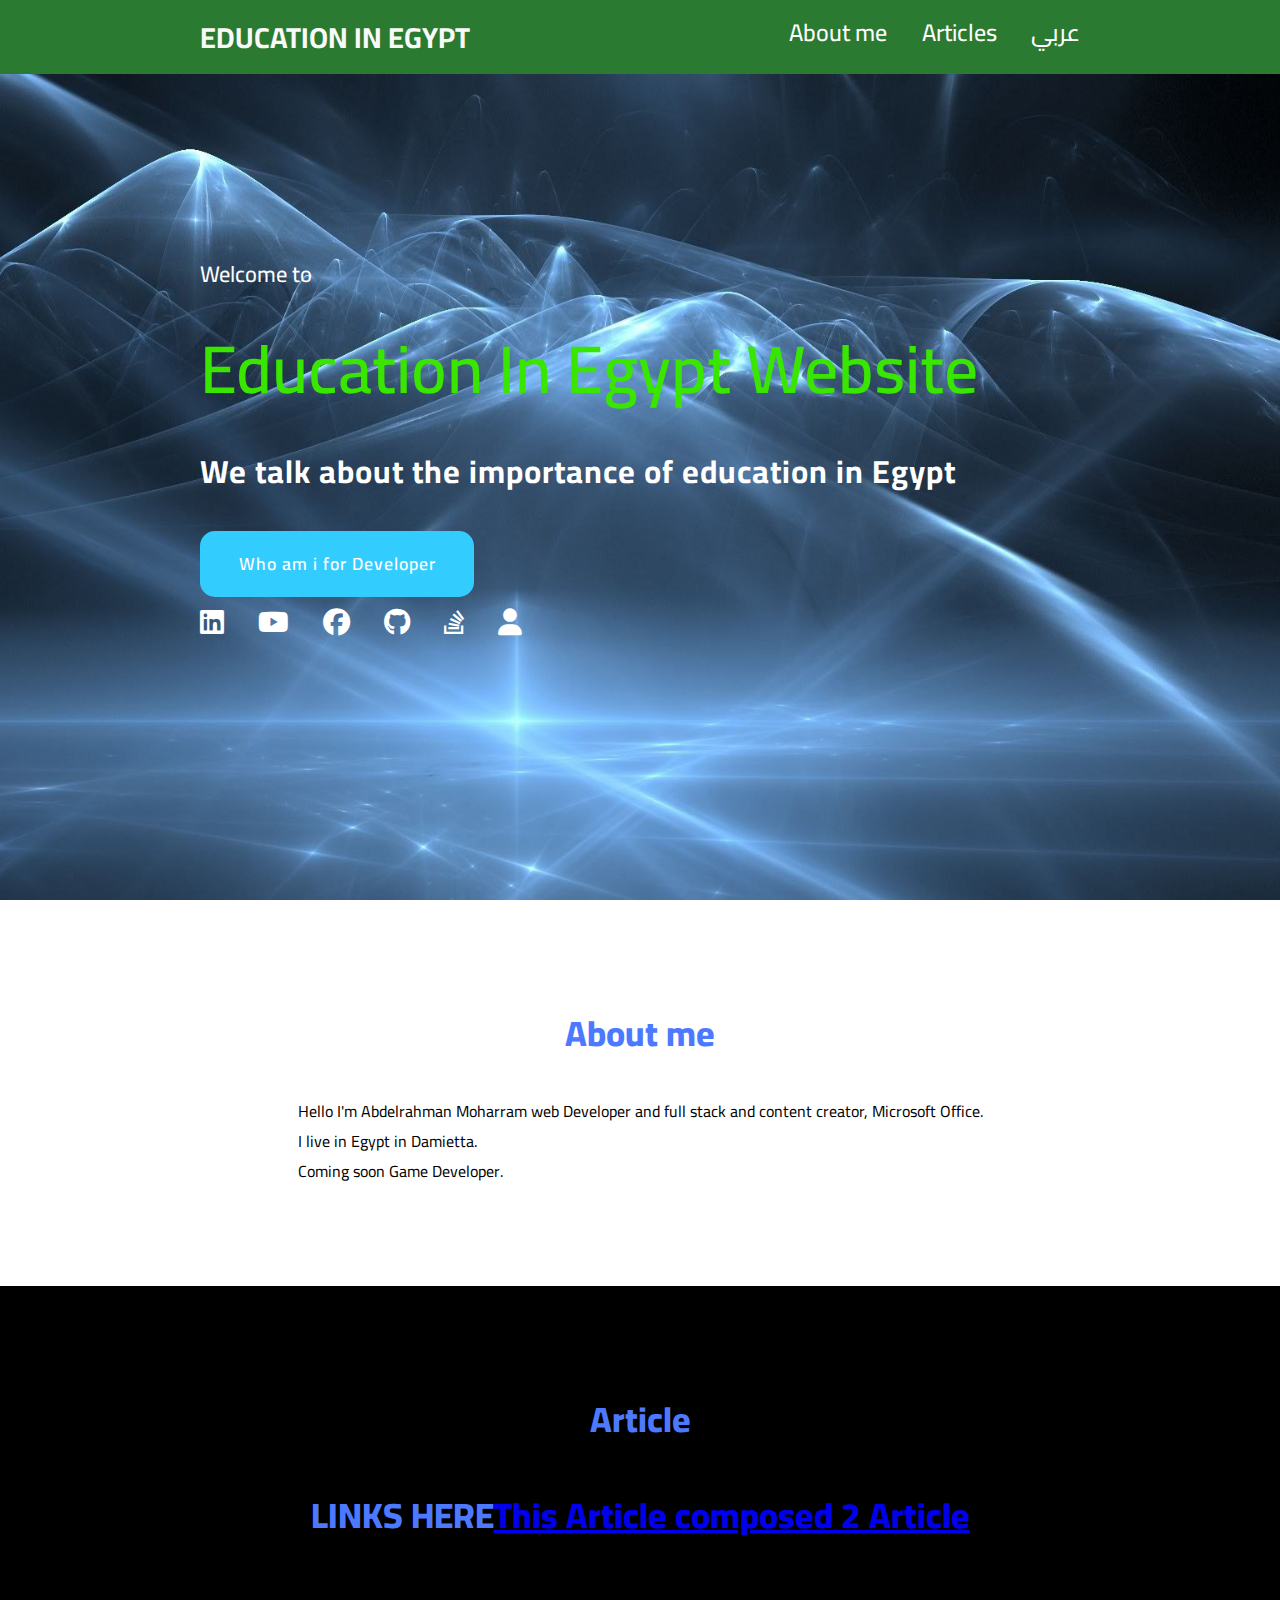
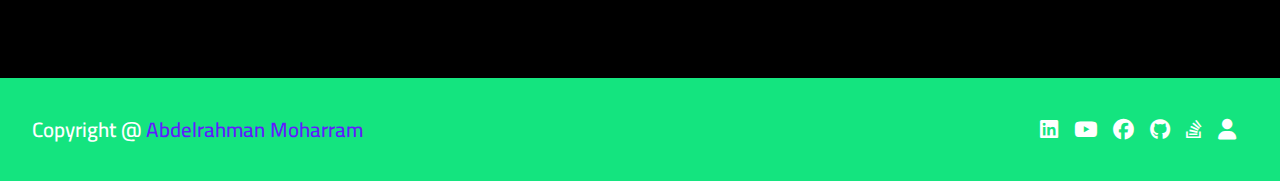
<file: index.html>
<!DOCTYPE html>
<html lang="en">
<head>
    <meta charset="UTF-8">
    <meta name="viewport" content="width=device-width, initial-scale=1.0">
    <link rel="stylesheet" href="https://cdnjs.cloudflare.com/ajax/libs/font-awesome/6.3.0/css/all.min.css">
    <link rel="stylesheet" href="style.css">
    <link rel="icon" href="OIP.ico" type="image/ico">
    <title>the education of Learning In Egypt</title>
</head>
<body>
    <header>     <!-- Header In Above The Website -->
        <a href="#Abdo" class="logo">Education  in Egypt</a>
        <nav class="navigition">
        <a href="#aboutme">About me </a>
       
          <a href="#Articles">Articles</a>
        <a href="indexAR.html">عربي</a>
        </nav>
       </header>
          
</nav>
<section class="main" id="Abdo">
  <div>
  <h2>Welcome to<br><span> Education In Egypt Website</span></h2>
  <h3> We talk about the importance of education in Egypt </h3>
  <a href="#aboutme" class="main-btn" id="aboutme">Who am i for Developer</a>
  <div class="s-icons">
   <a href="https://www.linkedin.com/in/abdelrahman-muharram-75079124a/" target="_blank"><i class="fa-brands fa-linkedin"></i></a>
   <a href="https://www.youtube.com/channel/UCHeb7hpQt1kt1FmSWcOS-_A" target="_blank"><i class="fa-brands fa-youtube"></i></a>
   <a href="https://www.facebook.com/profile.php?id=100070033038766" target="_blank"><i class="fa-brands fa-facebook"></i></a>
   <a href="https://github.com/AbdelrahmanM1" target="_blank"><i class="fa-brands fa-github"></i></a>
   <a href="https://stackoverflow.com/users/21502326/abdelrahman-moharram" target="_blank"><i class="fa-brands fa-stack-overflow"></i></a>
   <a href="https://abdelrahmanm1.github.io/Abdelrahman23/" target="_blank"><i class="fa fa-user" aria-hidden="true"></i></a>
  </div>
 </div>
</section>

  <section class="aboutMe" id="AboutMe">
     <h2 class="title">About me</h2>
     <div class="Aboutme1">
     <div class="Aboutme content">
    <p>Hello I'm Abdelrahman Moharram  web Developer and full stack and content creator, Microsoft Office. <br>
   I live in Egypt in Damietta. <br>Coming soon Game Developer. 
    </p>
     </div>
     </div>
  </section>
    
<section class="Articles" id="Articles">
    <h2 class="Articles1">Article</h2>
    <div class="Articles1">
     <p class="Articles-title">LINKS HERE</p> 
     
     <a href="index2.html" target="_blank">This Article composed 2 Article</a>
    </div>
 
 </section>
 
 <footer class="footer">
    <p class="footer-title">Copyright @ <span>Abdelrahman Moharram</span></p>
    <div class="s-icons">
     <a href="https://www.linkedin.com/in/abdelrahman-muharram-75079124a/" target="_blank"><i class="fa-brands fa-linkedin"></i></a>
     <a href="https://www.youtube.com/channel/UCHeb7hpQt1kt1FmSWcOS-_A" target="_blank"><i class="fa-brands fa-youtube"></i></a>
     <a href="https://www.facebook.com/profile.php?id=100070033038766" target="_blank"><i class="fa-brands fa-facebook"></i></a>
     <a href="https://github.com/AbdelrahmanM1" target="_blank"><i class="fa-brands fa-github"></i></a>
     <a href="https://stackoverflow.com/users/21502326/abdelrahman-moharram" target="_blank"><i class="fa-brands fa-stack-overflow"></i></a>
     <a href="https://abdelrahmanm1.github.io/Abdelrahman23/" target="_blank"><i class="fa fa-user" aria-hidden="true"></i></a>
    </div>
 </footer>
</body>
</html>
</file>
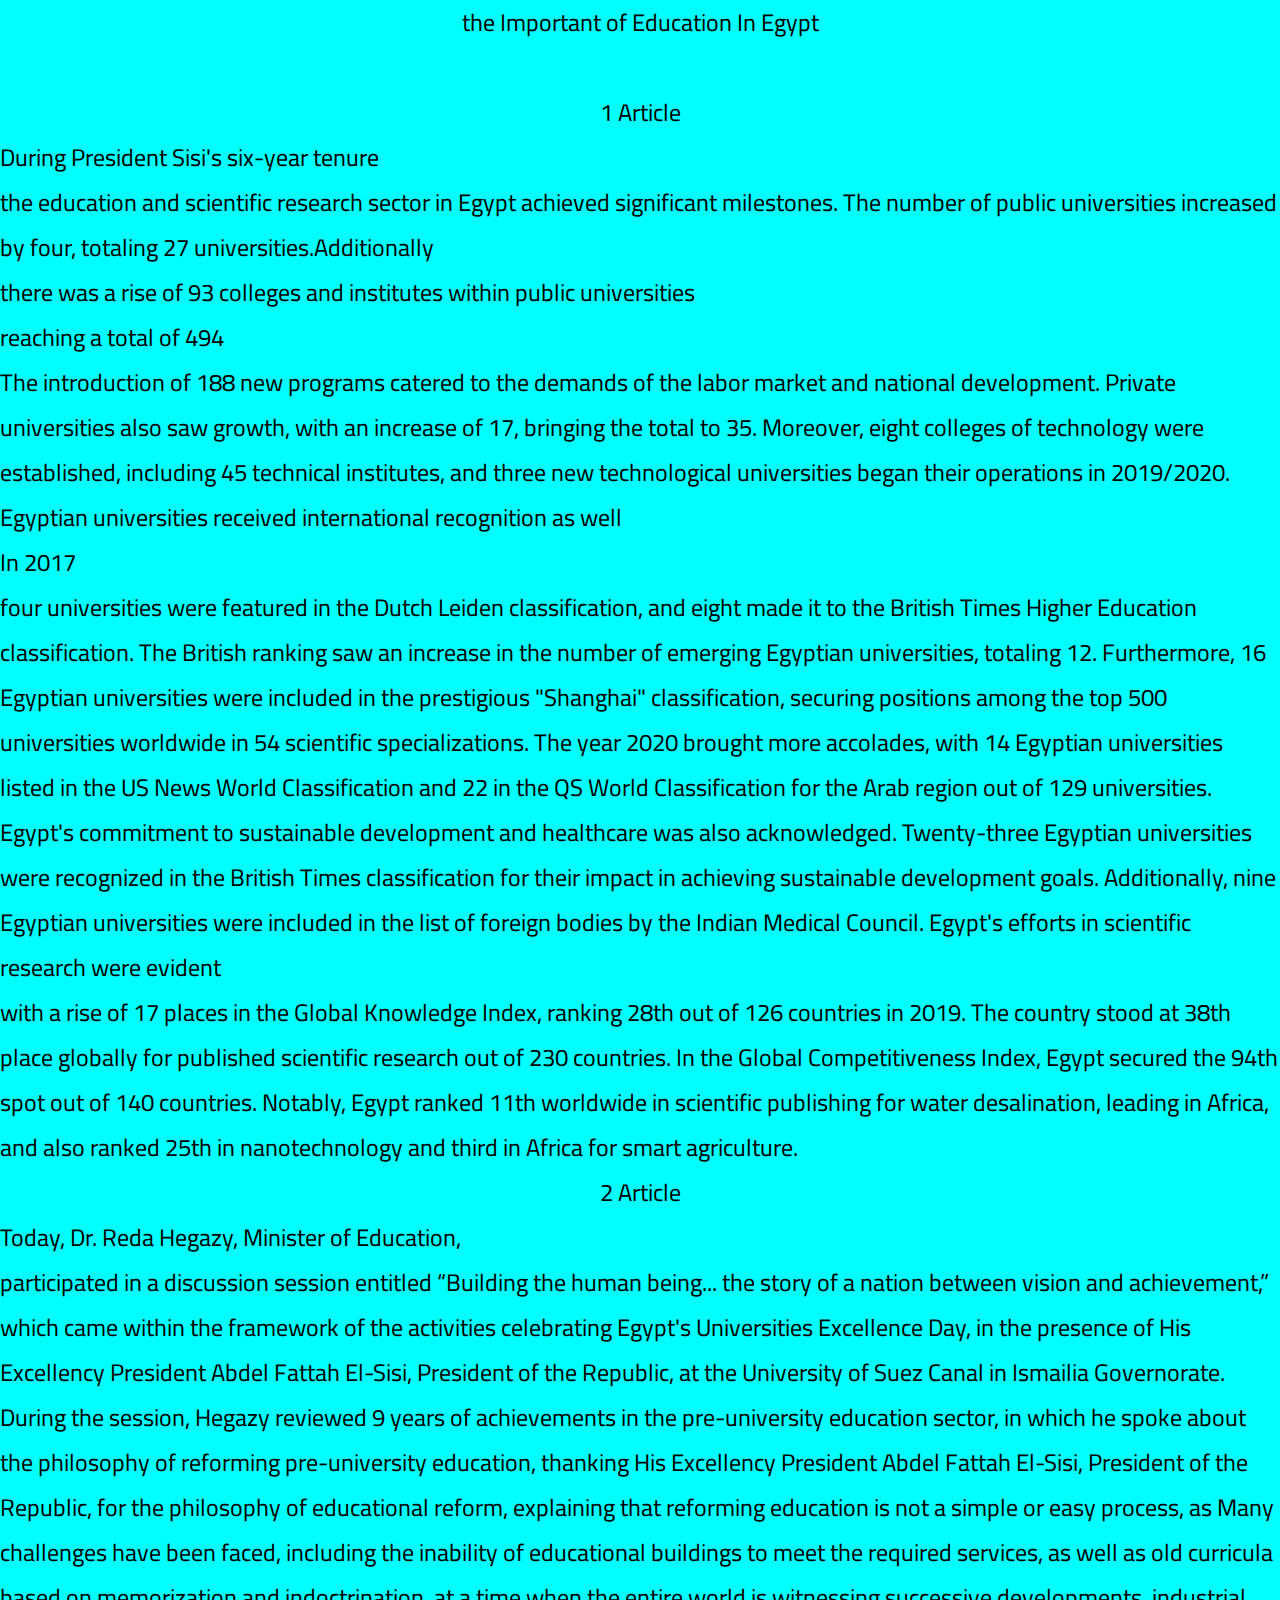
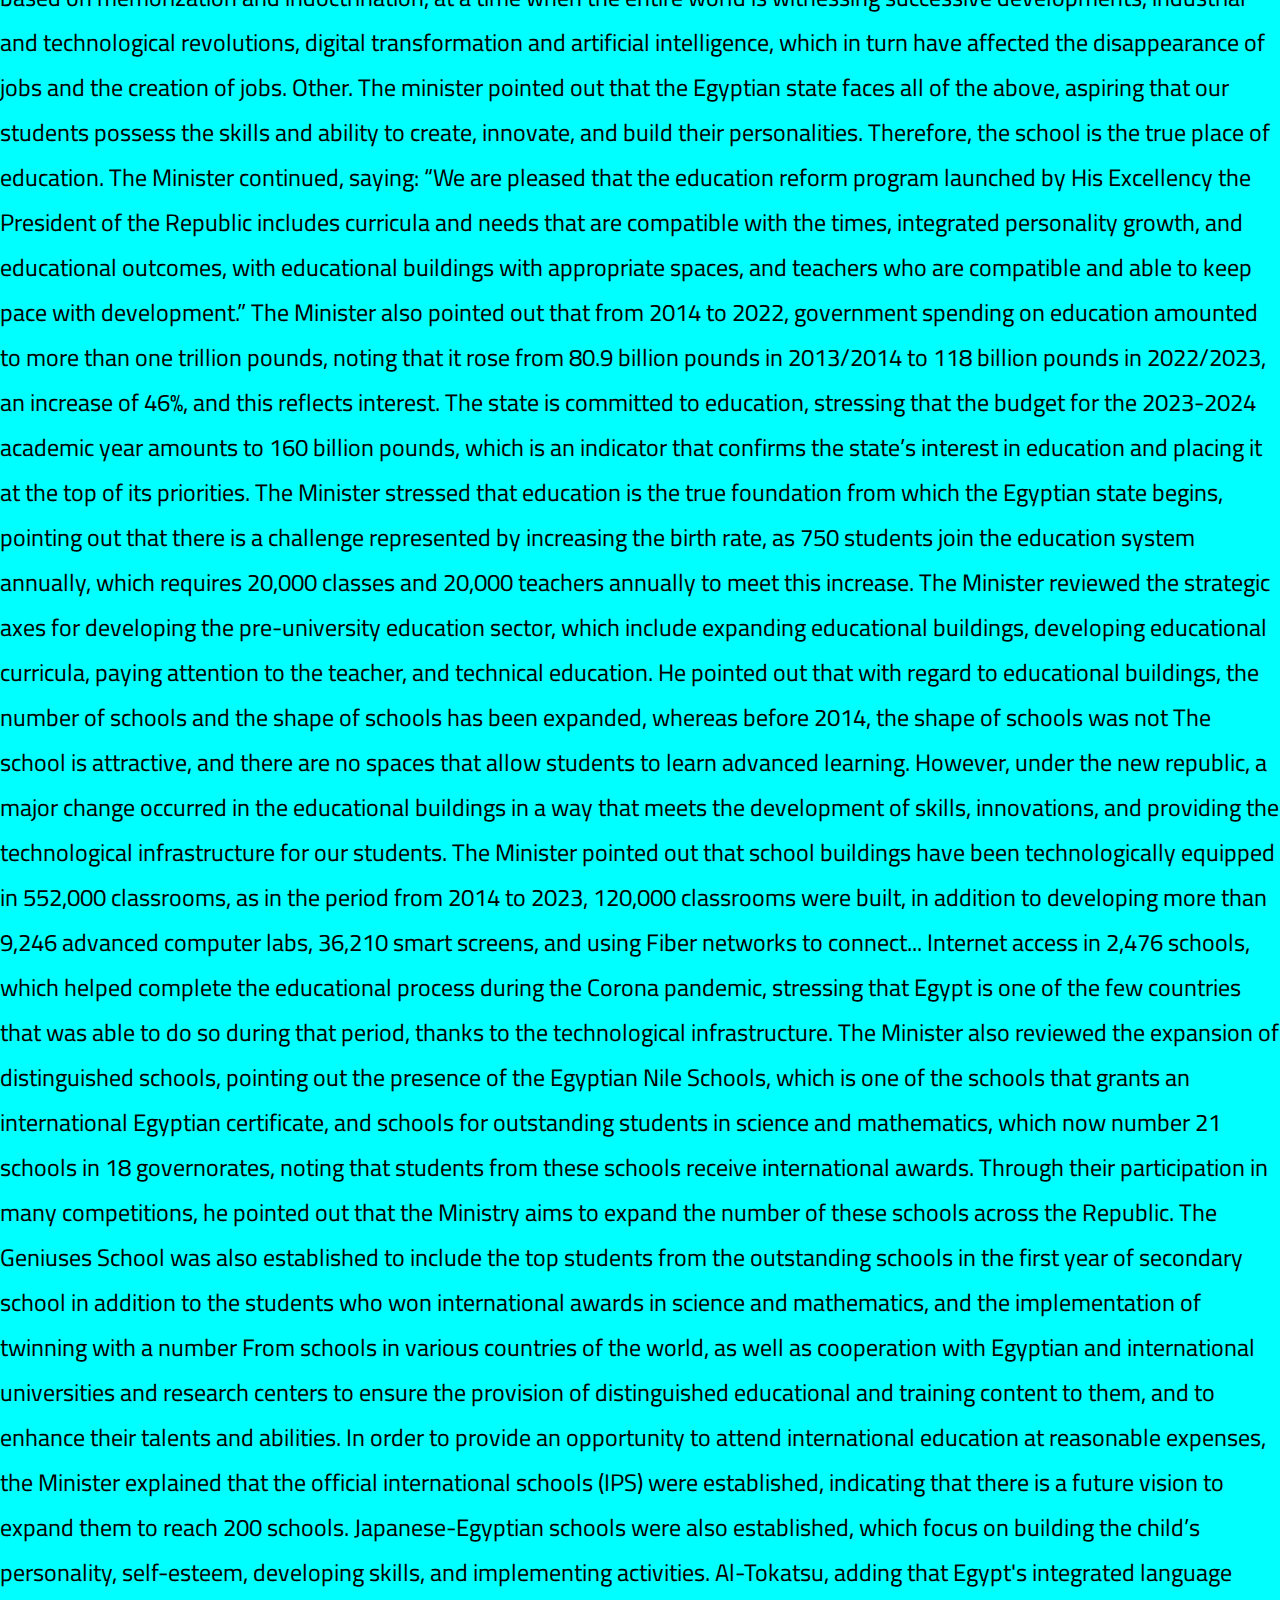
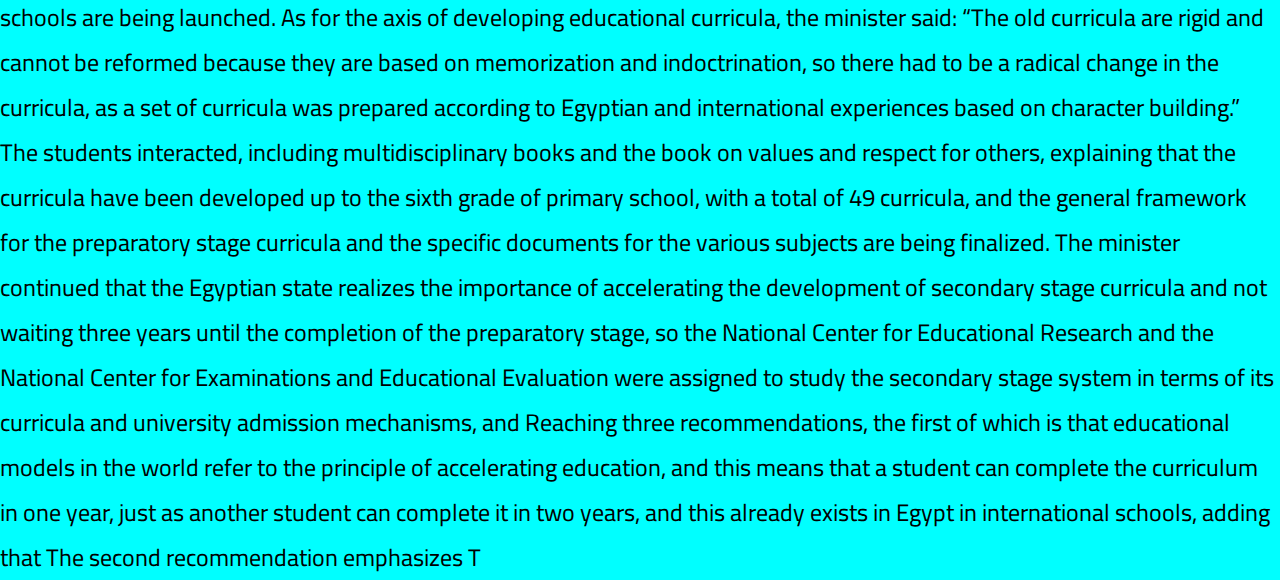
<file: index2.html>
<!DOCTYPE html>
<html lang="en">
    <head>
        <meta charset="UTF-8">
        <meta name="viewport" content="width=device-width, initial-scale=1.0">
        <link rel="stylesheet" href="https://cdnjs.cloudflare.com/ajax/libs/font-awesome/6.3.0/css/all.min.css">
        <link rel="stylesheet" href="style.css">
        <link rel="icon" href="OIP.ico" type="image/ico">
        <title>the education of Learning In Egypt</title>
    </head>
    
    <style>
        *{
            background-color: aqua;
             color: rgb(0, 0, 0);
             font-size: x-large;
        }
    </style>



<body>
    <p  style="display: flex; justify-content: center; align-items: center;">the Important of Education In Egypt</p>
    <br>
    <p  style="display: flex; justify-content: center; align-items: center; font-size: x-large;">1 Article</p>
    <p>During President Sisi's six-year tenure<br> the education and scientific research sector in Egypt achieved significant milestones. The number of public universities increased by four, totaling 27 universities.Additionally<br> there was a rise of 93 colleges and institutes within public universities<br> reaching a total of 494<br> The introduction of 188 new programs catered to the demands of the labor market and national development. Private universities also saw growth, with an increase of 17, bringing the total to 35. Moreover, eight colleges of technology were established, including 45 technical institutes, and three new technological universities began their operations in 2019/2020.
 
        Egyptian universities received international recognition as well<br> In 2017<br>four universities were featured in the Dutch Leiden classification, and eight made it to the British Times Higher Education classification. The British ranking saw an increase in the number of emerging Egyptian universities, totaling 12. Furthermore, 16 Egyptian universities were included in the prestigious "Shanghai" classification, securing positions among the top 500 universities worldwide in 54 scientific specializations. The year 2020 brought more accolades, with 14 Egyptian universities listed in the US News World Classification and 22 in the QS World Classification for the Arab region out of 129 universities.
        <br>
        Egypt's commitment to sustainable development and healthcare was also acknowledged. Twenty-three Egyptian universities were recognized in the British Times classification for their impact in achieving sustainable development goals. Additionally, nine Egyptian universities were included in the list of foreign bodies by the Indian Medical Council. Egypt's efforts in scientific research were evident<br> with a rise of 17 places in the Global Knowledge Index, ranking 28th out of 126 countries in 2019. The country stood at 38th place globally for published scientific research out of 230 countries. In the Global Competitiveness Index, Egypt secured the 94th spot out of 140 countries. Notably, Egypt ranked 11th worldwide in scientific publishing for water desalination, leading in Africa, and also ranked 25th in nanotechnology and third in Africa for smart agriculture.</p>
    <p  style="display: flex; justify-content: center; align-items: center; font-size: x-large;">2 Article</p>
    <p>Today, Dr. Reda Hegazy, Minister of Education, <BR> participated in a discussion session entitled “Building the human being... the story of a nation between vision and achievement,” which came within the framework of the activities celebrating Egypt's Universities Excellence Day, in the presence of His Excellency President Abdel Fattah El-Sisi, President of the Republic, at the University of Suez Canal in Ismailia Governorate.

        During the session, Hegazy reviewed 9 years of achievements in the pre-university education sector, in which he spoke about the philosophy of reforming pre-university education, thanking His Excellency President Abdel Fattah El-Sisi, President of the Republic, for the philosophy of educational reform, explaining that reforming education is not a simple or easy process, as Many challenges have been faced, including the inability of educational buildings to meet the required services, as well as old curricula based on memorization and indoctrination, at a time when the entire world is witnessing successive developments, industrial and technological revolutions, digital transformation and artificial intelligence, which in turn have affected the disappearance of jobs and the creation of jobs. Other.
        
        The minister pointed out that the Egyptian state faces all of the above, aspiring that our students possess the skills and ability to create, innovate, and build their personalities. Therefore, the school is the true place of education.
        
        The Minister continued, saying: “We are pleased that the education reform program launched by His Excellency the President of the Republic includes curricula and needs that are compatible with the times, integrated personality growth, and educational outcomes, with educational buildings with appropriate spaces, and teachers who are compatible and able to keep pace with development.”
        
        The Minister also pointed out that from 2014 to 2022, government spending on education amounted to more than one trillion pounds, noting that it rose from 80.9 billion pounds in 2013/2014 to 118 billion pounds in 2022/2023, an increase of 46%, and this reflects interest. The state is committed to education, stressing that the budget for the 2023-2024 academic year amounts to 160 billion pounds, which is an indicator that confirms the state’s interest in education and placing it at the top of its priorities.
        
        The Minister stressed that education is the true foundation from which the Egyptian state begins, pointing out that there is a challenge represented by increasing the birth rate, as 750 students join the education system annually, which requires 20,000 classes and 20,000 teachers annually to meet this increase.
        
        The Minister reviewed the strategic axes for developing the pre-university education sector, which include expanding educational buildings, developing educational curricula, paying attention to the teacher, and technical education. He pointed out that with regard to educational buildings, the number of schools and the shape of schools has been expanded, whereas before 2014, the shape of schools was not The school is attractive, and there are no spaces that allow students to learn advanced learning. However, under the new republic, a major change occurred in the educational buildings in a way that meets the development of skills, innovations, and providing the technological infrastructure for our students.
        
        The Minister pointed out that school buildings have been technologically equipped in 552,000 classrooms, as in the period from 2014 to 2023, 120,000 classrooms were built, in addition to developing more than 9,246 advanced computer labs, 36,210 smart screens, and using Fiber networks to connect... Internet access in 2,476 schools, which helped complete the educational process during the Corona pandemic, stressing that Egypt is one of the few countries that was able to do so during that period, thanks to the technological infrastructure.
        
        The Minister also reviewed the expansion of distinguished schools, pointing out the presence of the Egyptian Nile Schools, which is one of the schools that grants an international Egyptian certificate, and schools for outstanding students in science and mathematics, which now number 21 schools in 18 governorates, noting that students from these schools receive international awards. Through their participation in many competitions, he pointed out that the Ministry aims to expand the number of these schools across the Republic. The Geniuses School was also established to include the top students from the outstanding schools in the first year of secondary school in addition to the students who won international awards in science and mathematics, and the implementation of twinning with a number From schools in various countries of the world, as well as cooperation with Egyptian and international universities and research centers to ensure the provision of distinguished educational and training content to them, and to enhance their talents and abilities.
        
        In order to provide an opportunity to attend international education at reasonable expenses, the Minister explained that the official international schools (IPS) were established, indicating that there is a future vision to expand them to reach 200 schools. Japanese-Egyptian schools were also established, which focus on building the child’s personality, self-esteem, developing skills, and implementing activities. Al-Tokatsu, adding that Egypt's integrated language schools are being launched.
        
        As for the axis of developing educational curricula, the minister said: “The old curricula are rigid and cannot be reformed because they are based on memorization and indoctrination, so there had to be a radical change in the curricula, as a set of curricula was prepared according to Egyptian and international experiences based on character building.” The students interacted, including multidisciplinary books and the book on values and respect for others, explaining that the curricula have been developed up to the sixth grade of primary school, with a total of 49 curricula, and the general framework for the preparatory stage curricula and the specific documents for the various subjects are being finalized.
        
        The minister continued that the Egyptian state realizes the importance of accelerating the development of secondary stage curricula and not waiting three years until the completion of the preparatory stage, so the National Center for Educational Research and the National Center for Examinations and Educational Evaluation were assigned to study the secondary stage system in terms of its curricula and university admission mechanisms, and Reaching three recommendations, the first of which is that educational models in the world refer to the principle of accelerating education, and this means that a student can complete the curriculum in one year, just as another student can complete it in two years, and this already exists in Egypt in international schools, adding that The second recommendation emphasizes T</p>
</body>
</html>
</file>
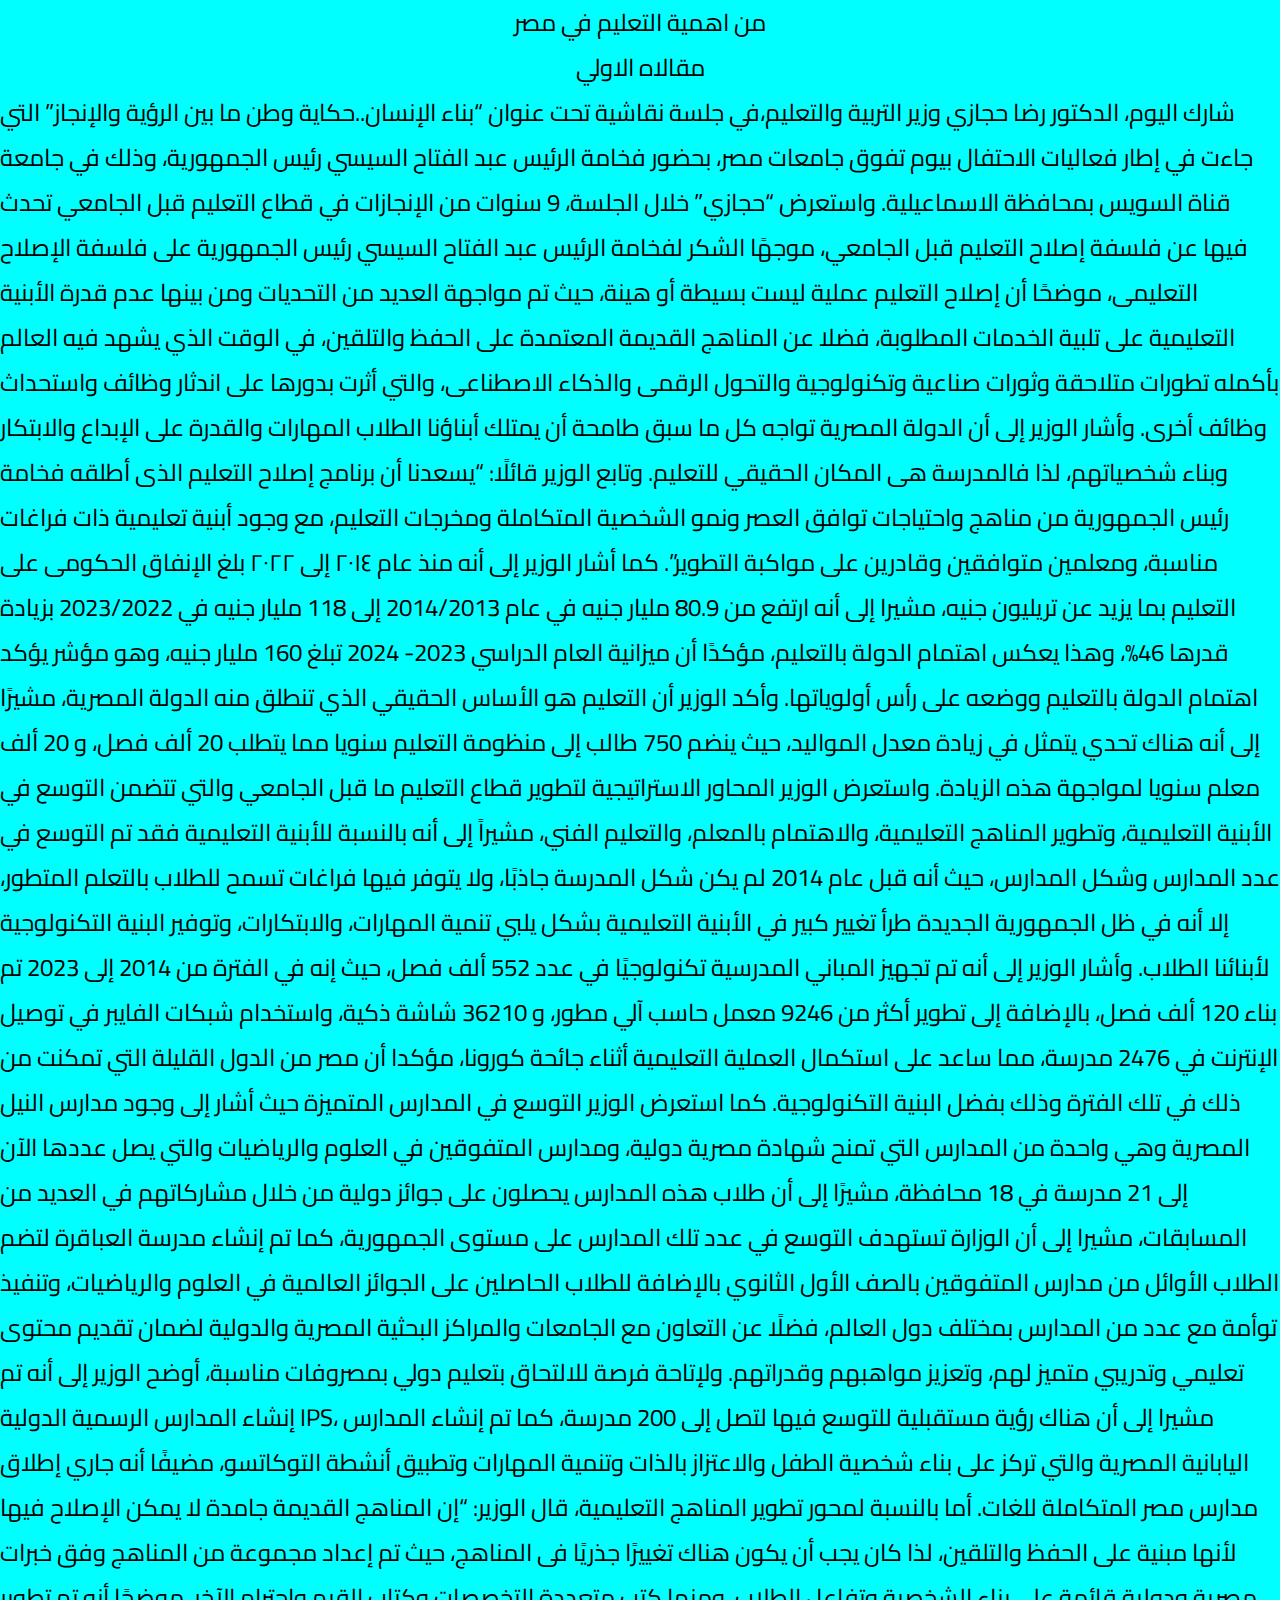
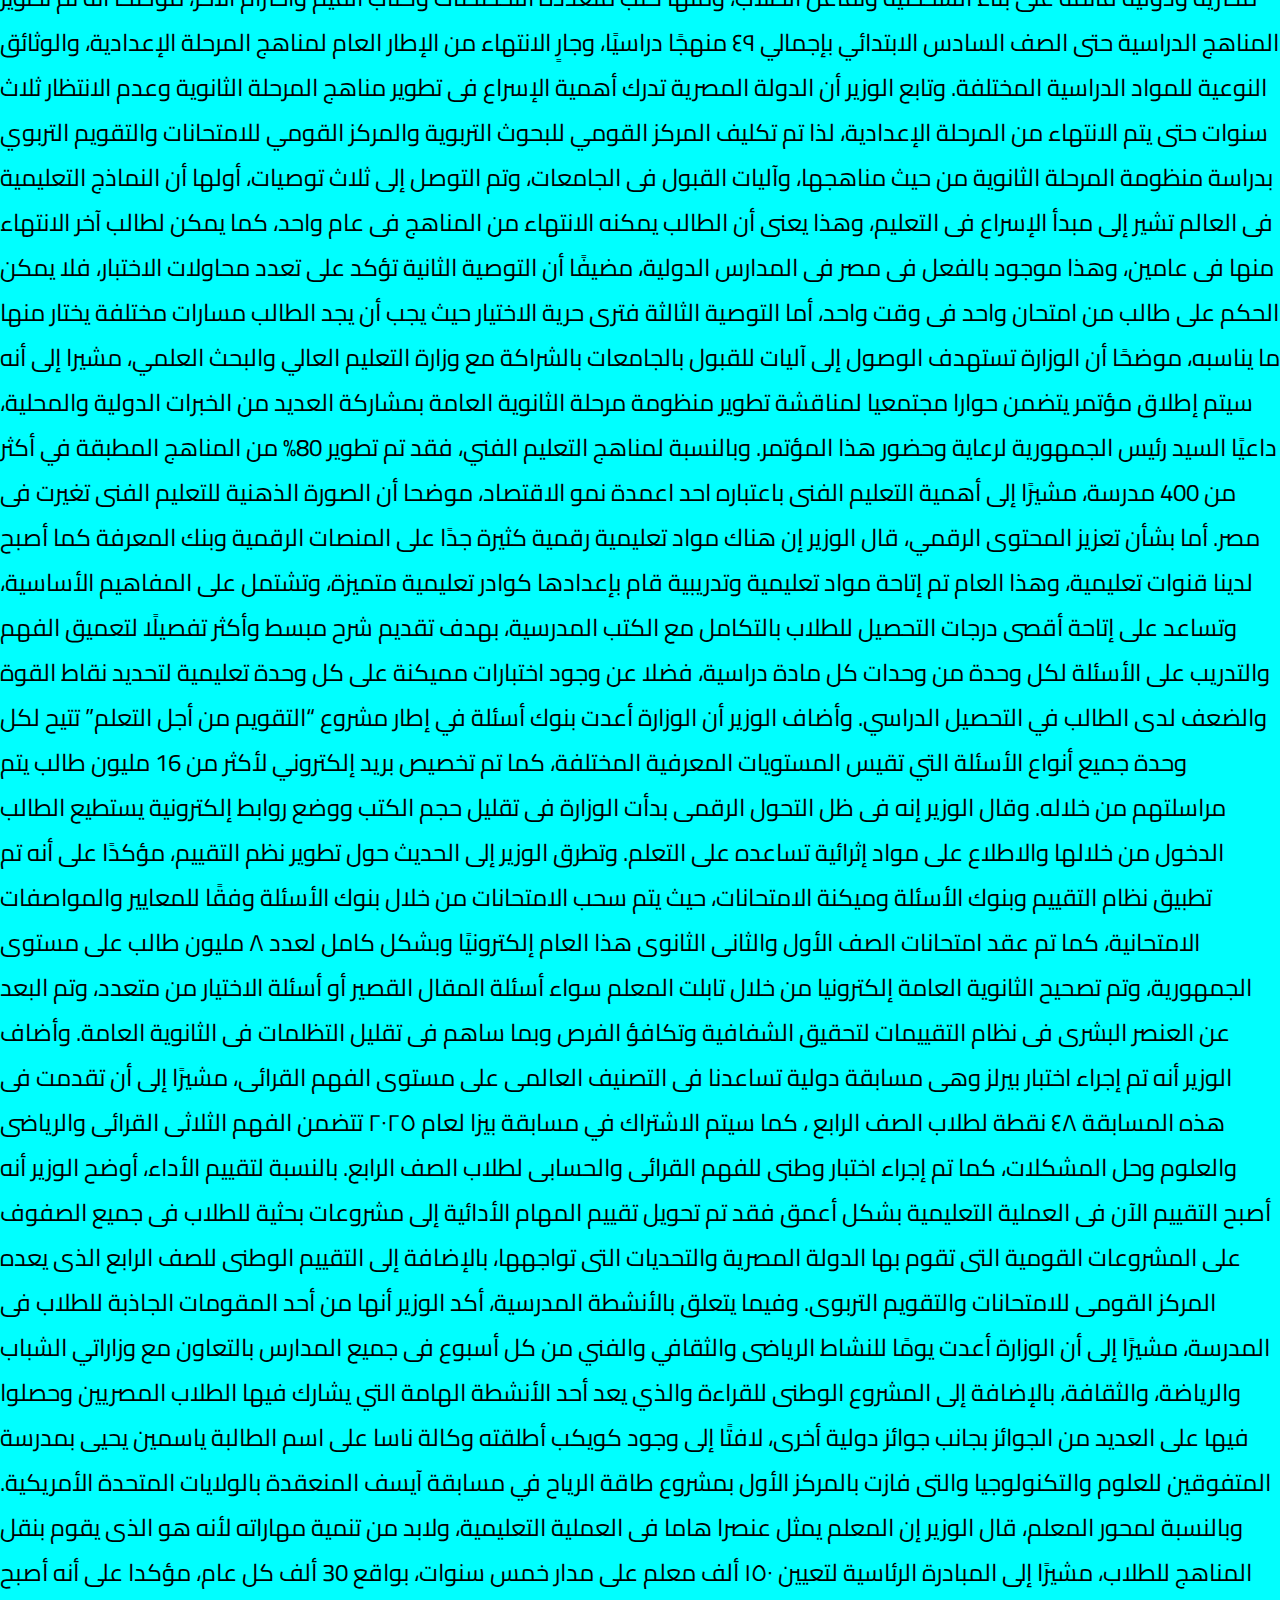
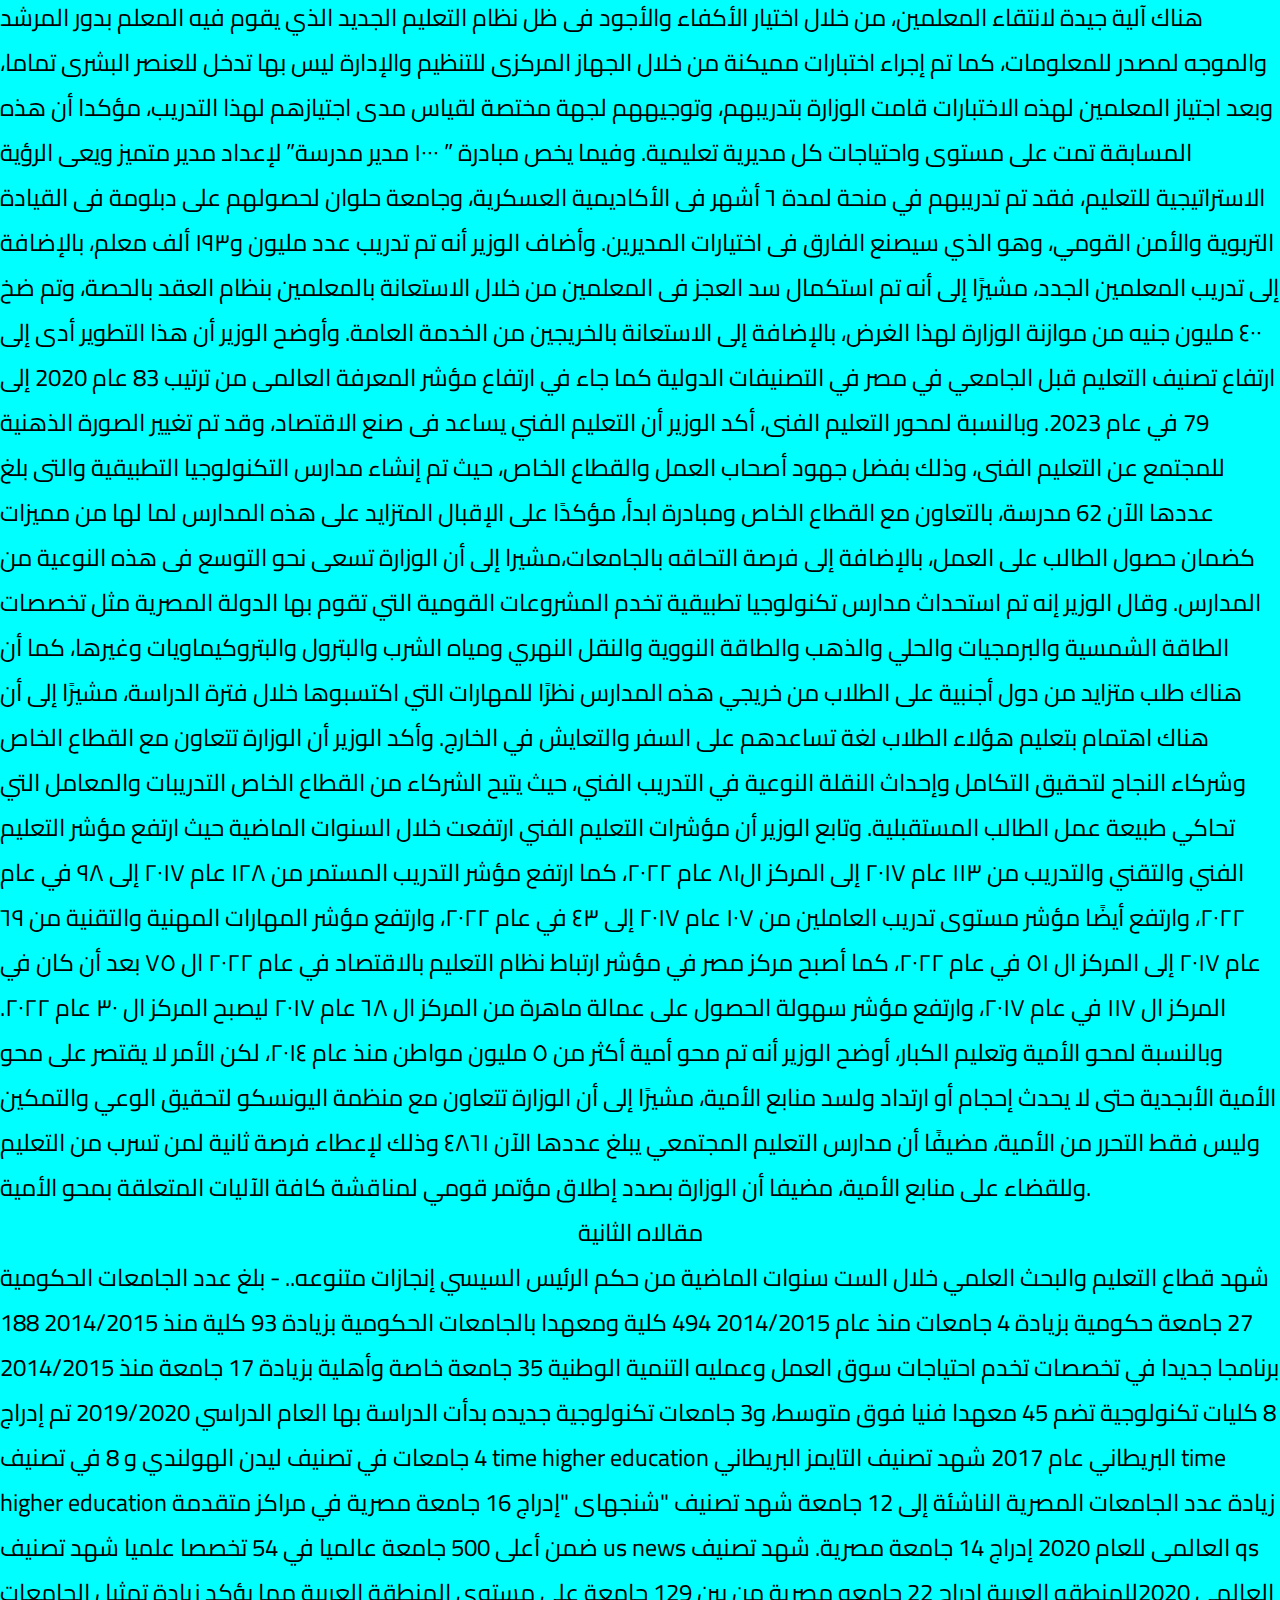
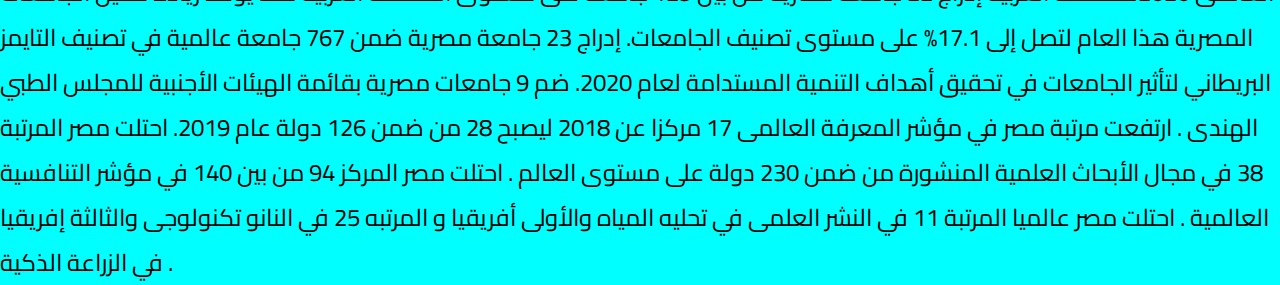
<file: index3.html>
<!DOCTYPE html>
<html lang="en">
    <head>
        <meta charset="UTF-8">
        <meta name="viewport" content="width=device-width, initial-scale=1.0">
        <link rel="stylesheet" href="https://cdnjs.cloudflare.com/ajax/libs/font-awesome/6.3.0/css/all.min.css">
        <link rel="stylesheet" href="style.css">
        <link rel="icon" href="OIP.ico" type="image/ico">
        <title>the education of Learning In Egypt</title>
    </head>
    
    <style>
        *{
            background-color: aqua;
             color: rgb(0, 0, 0);
             font-size: x-large;
        }
    </style>
    <body>
   <p style="display: flex; justify-content: center; align-items: center;">من اهمية التعليم في مصر</p>
   <p style="display: flex; justify-content: center; align-items: center; font-size: x-large;">مقالاه الاولي</p>
   <p>شارك اليوم، الدكتور رضا حجازي وزير التربية والتعليم،في جلسة نقاشية تحت عنوان “بناء الإنسان..حكاية وطن ما بين الرؤية والإنجاز” التي جاءت في إطار فعاليات الاحتفال بيوم تفوق جامعات مصر، بحضور فخامة الرئيس عبد الفتاح السيسي رئيس الجمهورية، وذلك في جامعة قناة السويس بمحافظة الاسماعيلية.

    واستعرض “حجازي” خلال الجلسة، 9 سنوات من الإنجازات في قطاع التعليم قبل الجامعي تحدث فيها عن فلسفة إصلاح التعليم قبل الجامعي، موجهًا الشكر لفخامة الرئيس عبد الفتاح السيسي رئيس الجمهورية على فلسفة الإصلاح التعليمى، موضحًا أن إصلاح التعليم عملية ليست بسيطة أو هينة، حيث تم مواجهة العديد من التحديات ومن بينها عدم قدرة الأبنية التعليمية على تلبية الخدمات المطلوبة، فضلا عن المناهج القديمة المعتمدة على الحفظ والتلقين، في الوقت الذي يشهد فيه العالم بأكمله تطورات متلاحقة وثورات صناعية وتكنولوجية والتحول الرقمى والذكاء الاصطناعى، والتي أثرت بدورها على اندثار وظائف واستحداث وظائف أخرى.
    
    وأشار الوزير إلى أن الدولة المصرية تواجه كل ما سبق طامحة أن يمتلك أبناؤنا الطلاب المهارات والقدرة على الإبداع والابتكار وبناء شخصياتهم، لذا فالمدرسة هى المكان الحقيقي للتعليم.
    
    وتابع الوزير قائلًا: “يسعدنا أن برنامج إصلاح التعليم الذى أطلقه فخامة رئيس الجمهورية من مناهج واحتياجات توافق العصر ونمو الشخصية المتكاملة ومخرجات التعليم، مع وجود أبنية تعليمية ذات فراغات مناسبة، ومعلمين متوافقين وقادرين على مواكبة التطوير”.
    
    كما أشار الوزير إلى أنه منذ عام ٢٠١٤ إلى ٢٠٢٢ بلغ الإنفاق الحكومى على التعليم بما يزيد عن تريليون جنيه، مشيرا إلى أنه ارتفع من 80.9 مليار جنيه في عام 2014/2013 إلى 118 مليار جنيه في 2023/2022 بزيادة قدرها 46%، وهذا يعكس اهتمام الدولة بالتعليم، مؤكدًا أن ميزانية العام الدراسي 2023- 2024 تبلغ 160 مليار جنيه، وهو مؤشر يؤكد اهتمام الدولة بالتعليم ووضعه على رأس أولوياتها.
    
    وأكد الوزير أن التعليم هو الأساس الحقيقي الذي تنطلق منه الدولة المصرية، مشيرًا إلى أنه هناك تحدي يتمثل في زيادة معدل المواليد، حيث ينضم 750 طالب إلى منظومة التعليم سنويا مما يتطلب 20 ألف فصل، و 20 ألف معلم سنويا لمواجهة هذه الزيادة.
    
    واستعرض الوزير المحاور الاستراتيجية لتطوير قطاع التعليم ما قبل الجامعي والتي تتضمن التوسع في الأبنية التعليمية، وتطوير المناهج التعليمية، والاهتمام بالمعلم، والتعليم الفني، مشيراً إلى أنه بالنسبة للأبنية التعليمية فقد تم التوسع في عدد المدارس وشكل المدارس، حيث أنه قبل عام 2014 لم يكن شكل المدرسة جاذبًا، ولا يتوفر فيها فراغات تسمح للطلاب بالتعلم المتطور، إلا أنه في ظل الجمهورية الجديدة طرأ تغيير كبير في الأبنية التعليمية بشكل يلبي تنمية المهارات، والابتكارات، وتوفير البنية التكنولوجية لأبنائنا الطلاب.
    
    وأشار الوزير إلى أنه تم تجهيز المباني المدرسية تكنولوجيًا في عدد 552 ألف فصل، حيث إنه في الفترة من 2014 إلى 2023 تم بناء 120 ألف فصل، بالإضافة إلى تطوير أكثر من 9246 معمل حاسب آلي مطور، و 36210 شاشة ذكية، واستخدام شبكات الفايبر في توصيل الإنترنت في 2476 مدرسة، مما ساعد على استكمال العملية التعليمية أثناء جائحة كورونا، مؤكدا أن مصر من الدول القليلة التي تمكنت من ذلك في تلك الفترة وذلك بفضل البنية التكنولوجية.
    
    كما استعرض الوزير التوسع في المدارس المتميزة حيث أشار إلى وجود مدارس النيل المصرية وهي واحدة من المدارس التي تمنح شهادة مصرية دولية، ومدارس المتفوقين في العلوم والرياضيات والتي يصل عددها الآن إلى 21 مدرسة في 18 محافظة، مشيرًا إلى أن طلاب هذه المدارس يحصلون على جوائز دولية من خلال مشاركاتهم في العديد من المسابقات، مشيرا إلى أن الوزارة تستهدف التوسع في عدد تلك المدارس على مستوى الجمهورية، كما تم إنشاء مدرسة العباقرة لتضم الطلاب الأوائل من مدارس المتفوقين بالصف الأول الثانوي بالإضافة للطلاب الحاصلين على الجوائز العالمية في العلوم والرياضيات، وتنفيذ توأمة مع عدد من المدارس بمختلف دول العالم، فضلًا عن التعاون مع الجامعات والمراكز البحثية المصرية والدولية لضمان تقديم محتوى تعليمي وتدريبي متميز لهم، وتعزيز مواهبهم وقدراتهم.
    
    ولإتاحة فرصة للالتحاق بتعليم دولي بمصروفات مناسبة، أوضح الوزير إلى أنه تم إنشاء المدارس الرسمية الدولية IPS، مشيرا إلى أن هناك رؤية مستقبلية للتوسع فيها لتصل إلى 200 مدرسة، كما تم إنشاء المدارس اليابانية المصرية والتي تركز على بناء شخصية الطفل والاعتزاز بالذات وتنمية المهارات وتطبيق أنشطة التوكاتسو، مضيفًا أنه جاري إطلاق مدارس مصر المتكاملة للغات.
    
    أما بالنسبة لمحور تطوير المناهج التعليمية، قال الوزير: “إن المناهج القديمة جامدة لا يمكن الإصلاح فيها لأنها مبنية على الحفظ والتلقين، لذا كان يجب أن يكون هناك تغييرًا جذريًا فى المناهج، حيث تم إعداد مجموعة من المناهج وفق خبرات مصرية ودولية قائمة على بناء الشخصية وتفاعل الطلاب، ومنها كتب متعددة التخصصات وكتاب القيم واحترام الآخر، موضحًا أنه تم تطوير المناهج الدراسية حتى الصف السادس الابتدائي بإجمالي ٤٩ منهجًا دراسيًا، وجارٍ الانتهاء من الإطار العام لمناهج المرحلة الإعدادية، والوثائق النوعية للمواد الدراسية المختلفة.
    
    وتابع الوزير أن الدولة المصرية تدرك أهمية الإسراع فى تطوير مناهج المرحلة الثانوية وعدم الانتظار ثلاث سنوات حتى يتم الانتهاء من المرحلة الإعدادية، لذا تم تكليف المركز القومي للبحوث التربوية والمركز القومي للامتحانات والتقويم التربوي بدراسة منظومة المرحلة الثانوية من حيث مناهجها، وآليات القبول فى الجامعات، وتم التوصل إلى ثلاث توصيات، أولها أن النماذج التعليمية فى العالم تشير إلى مبدأ الإسراع فى التعليم، وهذا يعنى أن الطالب يمكنه الانتهاء من المناهج فى عام واحد، كما يمكن لطالب آخر الانتهاء منها فى عامين، وهذا موجود بالفعل فى مصر فى المدارس الدولية، مضيفًا أن التوصية الثانية تؤكد على تعدد محاولات الاختبار، فلا يمكن الحكم على طالب من امتحان واحد فى وقت واحد، أما التوصية الثالثة فترى حرية الاختيار حيث يجب أن يجد الطالب مسارات مختلفة يختار منها ما يناسبه، موضحًا أن الوزارة تستهدف الوصول إلى آليات للقبول بالجامعات بالشراكة مع وزارة التعليم العالي والبحث العلمي، مشيرا إلى أنه سيتم إطلاق مؤتمر يتضمن حوارا مجتمعيا لمناقشة تطوير منظومة مرحلة الثانوية العامة بمشاركة العديد من الخبرات الدولية والمحلية، داعيًا السيد رئيس الجمهورية لرعاية وحضور هذا المؤتمر.
    
    وبالنسبة لمناهج التعليم الفني، فقد تم تطوير 80% من المناهج المطبقة في أكثر من 400 مدرسة، مشيرًا إلى أهمية التعليم الفنى باعتباره احد اعمدة نمو الاقتصاد، موضحا أن الصورة الذهنية للتعليم الفنى تغيرت فى مصر.
    
    أما بشأن تعزيز المحتوى الرقمي، قال الوزير إن هناك مواد تعليمية رقمية كثيرة جدًا على المنصات الرقمية وبنك المعرفة كما أصبح لدينا قنوات تعليمية، وهذا العام تم إتاحة مواد تعليمية وتدريبية قام بإعدادها كوادر تعليمية متميزة، وتشتمل على المفاهيم الأساسية، وتساعد على إتاحة أقصى درجات التحصيل للطلاب بالتكامل مع الكتب المدرسية، بهدف تقديم شرح مبسط وأكثر تفصيلًا لتعميق الفهم والتدريب على الأسئلة لكل وحدة من وحدات كل مادة دراسية، فضلا عن وجود اختبارات مميكنة على كل وحدة تعليمية لتحديد نقاط القوة والضعف لدى الطالب في التحصيل الدراسي.
    
    وأضاف الوزير أن الوزارة أعدت بنوك أسئلة في إطار مشروع “التقويم من أجل التعلم” تتيح لكل وحدة جميع أنواع الأسئلة التي تقيس المستويات المعرفية المختلفة، كما تم تخصيص بريد إلكتروني لأكثر من 16 مليون طالب يتم مراسلتهم من خلاله.
    
    وقال الوزير إنه فى ظل التحول الرقمى بدأت الوزارة فى تقليل حجم الكتب ووضع روابط إلكترونية يستطيع الطالب الدخول من خلالها والاطلاع على مواد إثرائية تساعده على التعلم.
    
    وتطرق الوزير إلى الحديث حول تطوير نظم التقييم، مؤكدًا على أنه تم تطبيق نظام التقييم وبنوك الأسئلة وميكنة الامتحانات، حيث يتم سحب الامتحانات من خلال بنوك الأسئلة وفقًا للمعايير والمواصفات الامتحانية، كما تم عقد امتحانات الصف الأول والثانى الثانوى هذا العام إلكترونيًا وبشكل كامل لعدد ٨ مليون طالب على مستوى الجمهورية، وتم تصحيح الثانوية العامة إلكترونيا من خلال تابلت المعلم سواء أسئلة المقال القصير أو أسئلة الاختيار من متعدد، وتم البعد عن العنصر البشرى فى نظام التقييمات لتحقيق الشفافية وتكافؤ الفرص وبما ساهم فى تقليل التظلمات فى الثانوية العامة.
    
    وأضاف الوزير أنه تم إجراء اختبار بيرلز وهى مسابقة دولية تساعدنا فى التصنيف العالمى على مستوى الفهم القرائى، مشيرًا إلى أن تقدمت فى هذه المسابقة ٤٨ نقطة لطلاب الصف الرابع ، كما سيتم الاشتراك في مسابقة بيزا لعام ٢٠٢٥ تتضمن الفهم الثلاثى القرائى والرياضى والعلوم وحل المشكلات، كما تم إجراء اختبار وطنى للفهم القرائى والحسابى لطلاب الصف الرابع.
    
    بالنسبة لتقييم الأداء، أوضح الوزير أنه أصبح التقييم الآن فى العملية التعليمية بشكل أعمق فقد تم تحويل تقييم المهام الأدائية إلى مشروعات بحثية للطلاب فى جميع الصفوف على المشروعات القومية التى تقوم بها الدولة المصرية والتحديات التى تواجهها، بالإضافة إلى التقييم الوطنى للصف الرابع الذى يعده المركز القومى للامتحانات والتقويم التربوى.
    
    وفيما يتعلق بالأنشطة المدرسية، أكد الوزير أنها من أحد المقومات الجاذبة للطلاب فى المدرسة، مشيرًا إلى أن الوزارة أعدت يومًا للنشاط الرياضى والثقافي والفني من كل أسبوع فى جميع المدارس بالتعاون مع وزاراتي الشباب والرياضة، والثقافة، بالإضافة إلى المشروع الوطنى للقراءة والذي يعد أحد الأنشطة الهامة التي يشارك فيها الطلاب المصريين وحصلوا فيها على العديد من الجوائز بجانب جوائز دولية أخرى، لافتًا إلى وجود كويكب أطلقته وكالة ناسا على اسم الطالبة ياسمين يحيى بمدرسة المتفوقين للعلوم والتكنولوجيا والتى فازت بالمركز الأول بمشروع طاقة الرياح في مسابقة آيسف المنعقدة بالولايات المتحدة الأمريكية.
    
    وبالنسبة لمحور المعلم، قال الوزير إن المعلم يمثل عنصرا هاما فى العملية التعليمية، ولابد من تنمية مهاراته لأنه هو الذى يقوم بنقل المناهج للطلاب، مشيرًا إلى المبادرة الرئاسية لتعيين ١٥٠ ألف معلم على مدار خمس سنوات، بواقع 30 ألف كل عام، مؤكدا على أنه أصبح هناك آلية جيدة لانتقاء المعلمين، من خلال اختيار الأكفاء والأجود فى ظل نظام التعليم الجديد الذي يقوم فيه المعلم بدور المرشد والموجه لمصدر للمعلومات، كما تم إجراء اختبارات مميكنة من خلال الجهاز المركزى للتنظيم والإدارة ليس بها تدخل للعنصر البشرى تماما، وبعد اجتياز المعلمين لهذه الاختبارات قامت الوزارة بتدريبهم، وتوجيههم لجهة مختصة لقياس مدى اجتيازهم لهذا التدريب، مؤكدا أن هذه المسابقة تمت على مستوى واحتياجات كل مديرية تعليمية.
    
    وفيما يخص مبادرة ” ١٠٠٠ مدير مدرسة” لإعداد مدير متميز ويعى الرؤية الاستراتيجية للتعليم، فقد تم تدريبهم في منحة لمدة ٦ أشهر فى الأكاديمية العسكرية، وجامعة حلوان لحصولهم على دبلومة فى القيادة التربوية والأمن القومي، وهو الذي سيصنع الفارق فى اختيارات المديرين.
    
    وأضاف الوزير أنه تم تدريب عدد مليون و١٩٣ ألف معلم، بالإضافة إلى تدريب المعلمين الجدد، مشيرًا إلى أنه تم استكمال سد العجز فى المعلمين من خلال الاستعانة بالمعلمين بنظام العقد بالحصة، وتم ضخ ٤٠٠ مليون جنيه من موازنة الوزارة لهذا الغرض، بالإضافة إلى الاستعانة بالخريجين من الخدمة العامة.
    
    وأوضح الوزير أن هذا التطوير أدى إلى ارتفاع تصنيف التعليم قبل الجامعي في مصر في التصنيفات الدولية كما جاء
    في ارتفاع مؤشر المعرفة العالمى من ترتيب 83 عام 2020 إلى 79 في عام 2023.
    
    وبالنسبة لمحور التعليم الفنى، أكد الوزير أن التعليم الفني يساعد فى صنع الاقتصاد، وقد تم تغيير الصورة الذهنية للمجتمع عن التعليم الفنى، وذلك بفضل جهود أصحاب العمل والقطاع الخاص، حيث تم إنشاء مدارس التكنولوجيا التطبيقية والتى بلغ عددها الآن 62 مدرسة، بالتعاون مع القطاع الخاص ومبادرة ابدأ، مؤكدًا على الإقبال المتزايد على هذه المدارس لما لها من مميزات كضمان حصول الطالب على العمل، بالإضافة إلى فرصة التحاقه بالجامعات،مشيرا إلى أن الوزارة تسعى نحو التوسع فى هذه النوعية من المدارس.
    
    وقال الوزير إنه تم استحداث مدارس تكنولوجيا تطبيقية تخدم المشروعات القومية التي تقوم بها الدولة المصرية مثل تخصصات الطاقة الشمسية والبرمجيات والحلي والذهب والطاقة النووية والنقل النهري ومياه الشرب والبترول والبتروكيماويات وغيرها، كما أن هناك طلب متزايد من دول أجنبية على الطلاب من خريجي هذه المدارس نظرًا للمهارات التي اكتسبوها خلال فترة الدراسة، مشيرًا إلى أن هناك اهتمام بتعليم هؤلاء الطلاب لغة تساعدهم على السفر والتعايش في الخارج.
    
    وأكد الوزير أن الوزارة تتعاون مع القطاع الخاص وشركاء النجاح لتحقيق التكامل وإحداث النقلة النوعية في التدريب الفني، حيث يتيح الشركاء من القطاع الخاص التدريبات والمعامل التي تحاكي طبيعة عمل الطالب المستقبلية.
    
    وتابع الوزير أن مؤشرات التعليم الفني ارتفعت خلال السنوات الماضية حيث ارتفع مؤشر التعليم الفني والتقني والتدريب من ١١٣ عام ٢٠١٧ إلى المركز ال٨١ عام ٢٠٢٢، كما ارتفع مؤشر التدريب المستمر من ١٢٨ عام ٢٠١٧ إلى ٩٨ في عام ٢٠٢٢، وارتفع أيضًا مؤشر مستوى تدريب العاملين من ١٠٧ عام ٢٠١٧ إلى ٤٣ في عام ٢٠٢٢، وارتفع مؤشر المهارات المهنية والتقنية من ٦٩ عام ٢٠١٧ إلى المركز ال ٥١ في عام ٢٠٢٢، كما أصبح مركز مصر في مؤشر ارتباط نظام التعليم بالاقتصاد في عام ٢٠٢٢ ال ٧٥ بعد أن كان في المركز ال ١١٧ في عام ٢٠١٧، وارتفع مؤشر سهولة الحصول على عمالة ماهرة من المركز ال ٦٨ عام ٢٠١٧ ليصبح المركز ال ٣٠ عام ٢٠٢٢.
    
    وبالنسبة لمحو الأمية وتعليم الكبار، أوضح الوزير أنه تم محو أمية أكثر من ٥ مليون مواطن منذ عام ٢٠١٤، لكن الأمر لا يقتصر على محو الأمية الأبجدية حتى لا يحدث إحجام أو ارتداد ولسد منابع الأمية، مشيرًا إلى أن الوزارة تتعاون مع منظمة اليونسكو لتحقيق الوعي والتمكين وليس فقط التحرر من الأمية، مضيفًا أن مدارس التعليم المجتمعي يبلغ عددها الآن ٤٨٦١ وذلك لإعطاء فرصة ثانية لمن تسرب من التعليم وللقضاء على منابع الأمية، مضيفا أن الوزارة بصدد إطلاق مؤتمر قومي لمناقشة كافة الآليات المتعلقة بمحو الأمية.</p>

    <p style="display: flex; justify-content: center; align-items: center; font-size: x-large;">مقالاه الثانية</p>
    <p>شهد قطاع التعليم والبحث العلمي خلال الست سنوات الماضية من حكم الرئيس السيسي إنجازات متنوعه..
 
        - بلغ عدد الجامعات الحكومية 27 جامعة حكومية بزيادة 4 جامعات منذ عام 2014/2015
        
        494 كلية ومعهدا بالجامعات الحكومية بزيادة 93 كلية منذ 2014/2015
        188 برنامجا جديدا في تخصصات تخدم احتياجات سوق العمل وعمليه التنمية الوطنية
        35 جامعة خاصة وأهلية بزيادة 17 جامعة منذ 2014/2015
        8 كليات تكنولوجية تضم 45 معهدا فنيا فوق متوسط، و3 جامعات تكنولوجية جديده بدأت الدراسة بها العام الدراسي 2019/2020
        تم إدراج 4 جامعات في تصنيف ليدن الهولندي و 8 في تصنيف  time higher education  البريطاني عام 2017 
        شهد تصنيف التايمز البريطاني time higher education  زيادة عدد الجامعات المصرية الناشئة إلى 12 جامعة
        شهد تصنيف "شنجهاى "إدراج 16 جامعة مصرية في مراكز متقدمة ضمن أعلى 500 جامعة عالميا في 54 تخصصا علميا
        شهد تصنيف  us news  العالمى للعام 2020 إدراج 14 جامعة مصرية.
        شهد تصنيف qs  العالمى 2020للمنطقه العربية إدراج 22 جامعه مصرية من بين 129 جامعة على مستوى المنطقة العربية 
        مما يؤكد زيادة تمثيل الجامعات المصرية هذا العام لتصل إلى 17.1%  على مستوى تصنيف الجامعات.
        إدراج 23 جامعة مصرية ضمن 767 جامعة عالمية في تصنيف التايمز البريطاني لتأثير الجامعات في تحقيق أهداف التنمية المستدامة لعام 2020.
        ضم 9 جامعات مصرية بقائمة الهيئات الأجنبية للمجلس الطبي الهندى .
        ارتفعت مرتبة مصر في مؤشر المعرفة العالمى 17 مركزا عن 2018 ليصبح 28 من ضمن  126 دولة عام 2019.
        احتلت مصر المرتبة 38 في مجال الأبحاث العلمية المنشورة من ضمن 230 دولة على مستوى العالم .
        احتلت مصر المركز 94 من بين 140 في مؤشر التنافسية العالمية .
        احتلت مصر عالميا المرتبة 11 في النشر العلمى في تحليه المياه والأولى أفريقيا و المرتبه 25 في النانو تكنولوجى والثالثة إفريقيا في الزراعة الذكية .</p>
    </body>
    </html>
</file>
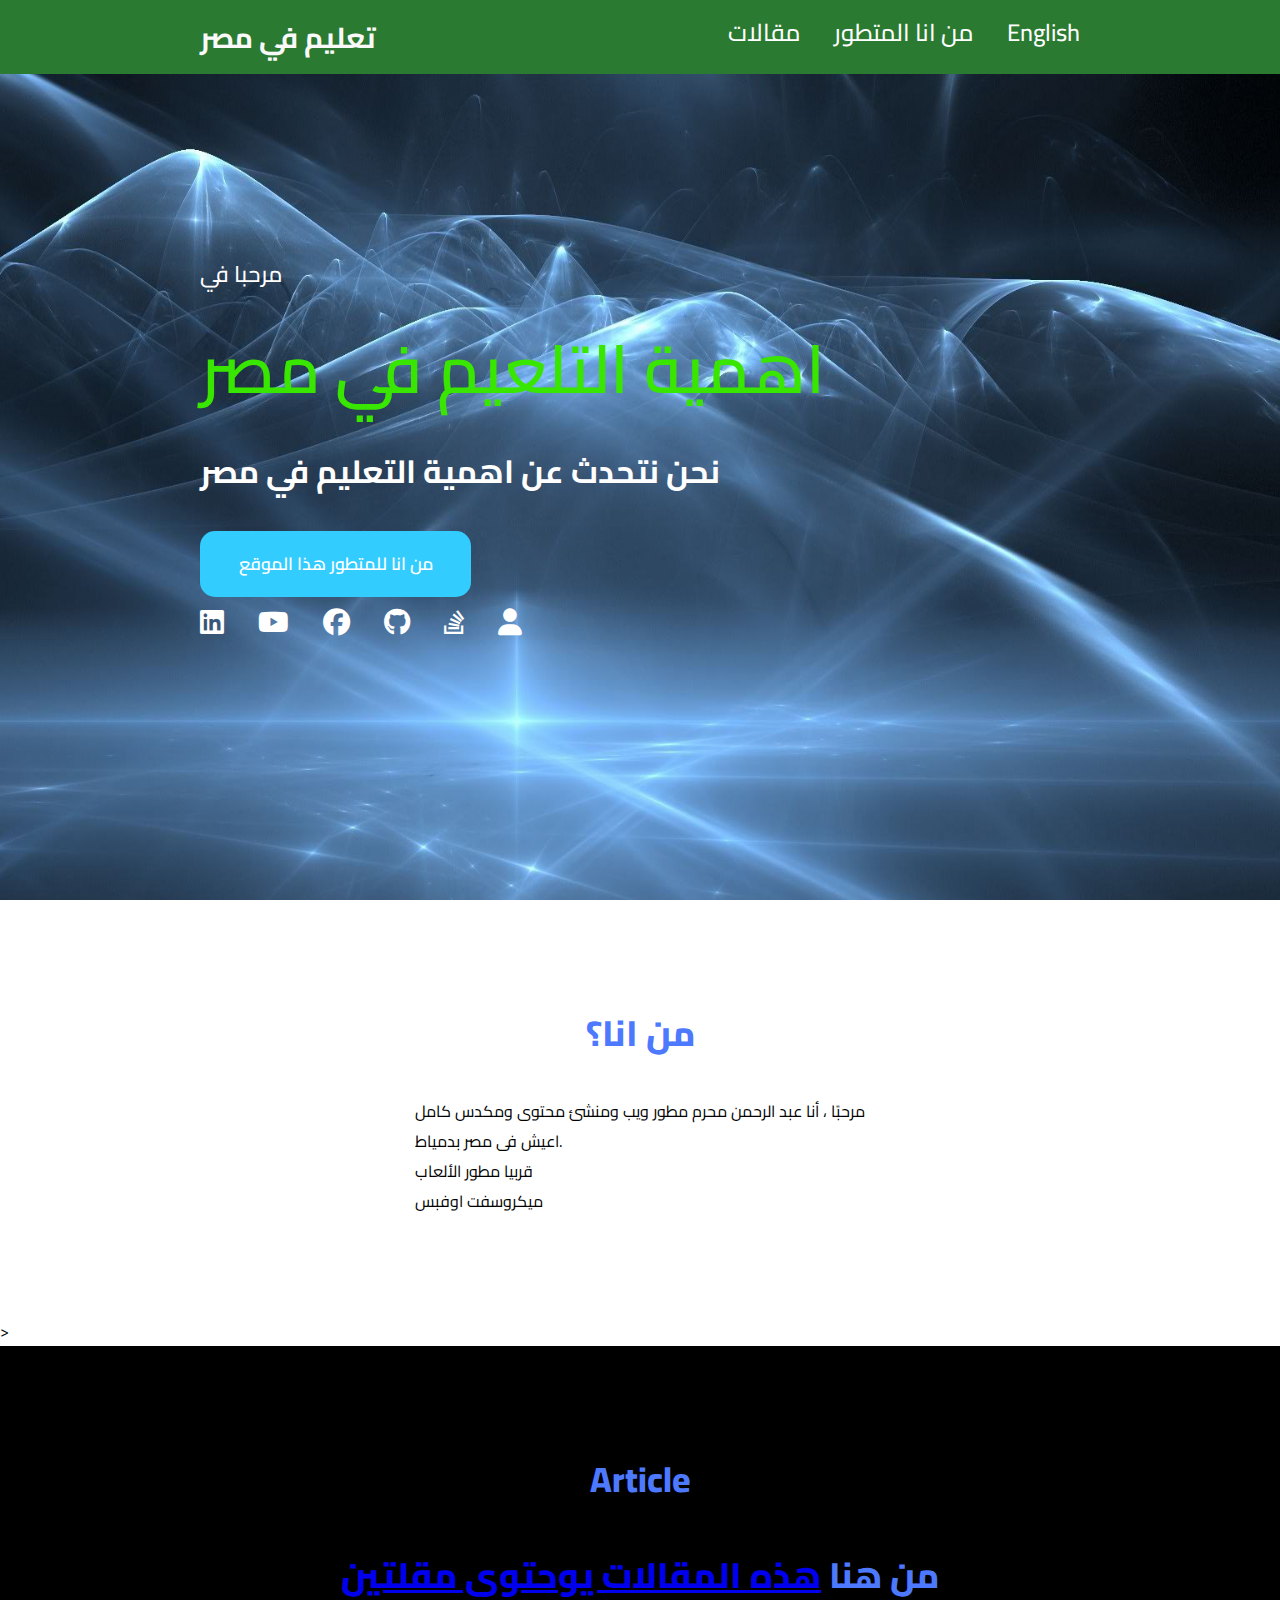
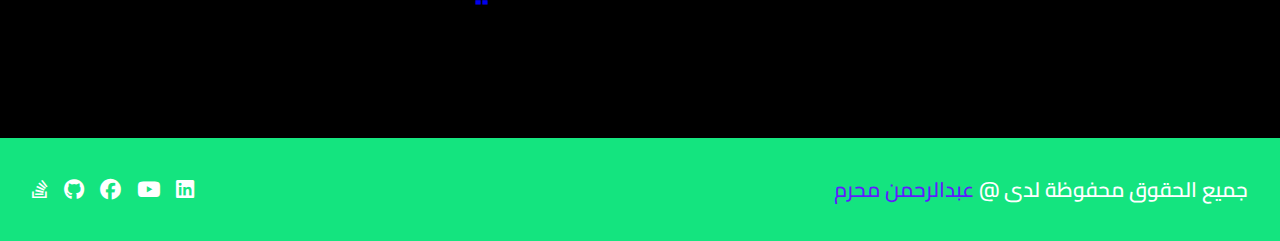
<file: indexAr.html>
<!DOCTYPE html>
<html lang="en">
<head>
    <meta charset="UTF-8">
    <meta name="viewport" content="width=device-width, initial-scale=1.0">
    <link rel="stylesheet" href="https://cdnjs.cloudflare.com/ajax/libs/font-awesome/6.3.0/css/all.min.css">
    <link rel="stylesheet" href="style.css">
    <link rel="icon" href="OIP.ico" type="image/ico">
    <title>اهمية التلعيم في مصر</title>
</head>
<body>
    <header>     <!-- Header In Above The Website -->
        <a href="#Abdo" class="logo">تعليم في مصر</a>
        <nav class="navigition">
        <a href="#aboutme">من انا المتطور</a>
    
          <a href="#Articles">مقالات</a>
        <a href="index.html">English</a>
        </nav>
       </header>       
</nav>
<section class="main" id="Abdo">
  <div>
  <h2>مرحبا في<br><span>اهمية التلعيم في مصر</span></h2>
  <h3> نحن نتحدث عن اهمية التعليم في مصر </h3>
  <a href="#aboutme" class="main-btn" id="aboutme">من انا للمتطور هذا الموقع</a>
  <div class="s-icons">
   <a href="https://www.linkedin.com/in/abdelrahman-muharram-75079124a/" target="_blank"><i class="fa-brands fa-linkedin"></i></a>
   <a href="https://www.youtube.com/channel/UCHeb7hpQt1kt1FmSWcOS-_A" target="_blank"><i class="fa-brands fa-youtube"></i></a>
   <a href="https://www.facebook.com/profile.php?id=100070033038766" target="_blank"><i class="fa-brands fa-facebook"></i></a>
   <a href="https://github.com/AbdelrahmanM1" target="_blank"><i class="fa-brands fa-github"></i></a>
   <a href="https://stackoverflow.com/users/21502326/abdelrahman-moharram" target="_blank"><i class="fa-brands fa-stack-overflow"></i></a>
    <a href="https://abdelrahmanm1.github.io/Abdelrahman23/" target="_blank"><i class="fa fa-user" aria-hidden="true"></i></a>
  </div>
 </div>
</section>
<section class="aboutMe" id="AboutMe">
    <h2 class="title">من انا؟</h2>
    <div class="Aboutme1">
    <div class="Aboutme content">
   <p>مرحبًا ، أنا عبد الرحمن محرم مطور ويب ومنشئ محتوى ومكدس كامل <br>
       اعيش فى مصر بدمياط. <br>قربيا مطور الألعاب 
       <br> ميكروسفت اوفبس
   </p>
    </div>
    </div>
 </section>>
<section class="Articles" id="Articles">
    <h2 class="Articles1">Article</h2>
    <div class="Articles1">
     <p class="Articles-title">من هنا <a href="index3.html" target="_blank">هذه المقالات يوحتوي مقلتين</a></p> 
     

    </div>
 
 </section>
 <footer class="footer" dir="rtl">
    <p class="footer-title">جميع الحقوق محفوظة لدى @ <span> عبدالرحمن محرم</span></p>
      <div class="s-icons">
         <a href="https://www.linkedin.com/in/abdelrahman-muharram-75079124a/" target="_blank"><i class="fa-brands fa-linkedin"></i></a>
         <a href="https://www.youtube.com/channel/UCHeb7hpQt1kt1FmSWcOS-_A" target="_blank"><i class="fa-brands fa-youtube"></i></a>
         <a href="https://www.facebook.com/profile.php?id=100070033038766" target="_blank"><i class="fa-brands fa-facebook"></i></a>
         <a href="https://github.com/AbdelrahmanM1"><i class="fa-brands fa-github"></i></a>
         <a href="https://stackoverflow.com/users/21502326/abdelrahman-moharram" target="_blank"><i class="fa-brands fa-stack-overflow"></i></a>
        </div>
   </footer>
 
</body>
</html>
</file>
<file: style.css>
@import url('https://fonts.googleapis.com/css2?family=Cairo:wght@200;300;400;500;600;700;800;900;1000&display=swap');
* {
    font-family: 'Cairo', sans-serif;
    margin: 0;
    padding: 0;
    box-sizing: border-box;
    scroll-behavior:smooth;

}
header {
    background-color: #2b7a31;
    width: 100%;
    position: fixed;
    z-index: 999;
    display: flex;
    justify-content: space-between;
    padding: 10px 200px;
}
.logo {
    text-decoration: none;
    color: #f9f9f9;
    text-transform: uppercase;
    font-weight: 700;
    font-size: 1.8em;
}
.navigition  a{
    text-decoration: none;
    color: #ffffff;
    font-size: 1.5em;
    font-weight: 500;
    padding-left: 30px;
}
.navigition a:hover {
    color: #601cfc;


}
section {
    padding: 100px 200px;
    
}
.main {
    width: 100%;
    min-height: 100vh;
    display: flex;
    align-items: center;
    background: url(background.jpeg) no-repeat;
    background-size: cover;
    background-position: center;
}
.main h2{
 color: #fff;
 align-items: center;
 font-size: 1.4em;
 font-weight: 500;
}
.main h2 span{
  display: inline-block;
  align-items: center;
  margin-top: 10px;
  color: #39e600;
  font-size: 3em;
  font-weight: 600;
}
.main h3{
  color: #fff;
  align-items: center;
  font-size: 2em;
  font-weight: 700;
  letter-spacing: 1px;
  margin-top: 10px;
  margin-bottom: 30px;
}
.main-btn {
    color: #fff;
    background-color: #33ccff;
    text-decoration: none;
    font-size: 1.1em;
    font-weight: 600;
    display: inline-block;
    padding: 0.9375em 2.1875em;
    letter-spacing: 1px;
    border-radius: 15px;
    margin-bottom: 40;
    transition: 0.9 ease;
}
.s-icons a{
    color: #fff;
    font-size: 1.7em;
    padding-right: 30px;
}
.title {
    display: flex;
    justify-content: center;
    color: #4d79ff;
    font-size: 2.2em;
    font-weight: 800;
    margin-bottom: 30px;
}
.Aboutme1 {
   display: flex;
   justify-content: center;
   flex-direction: row;
   flex-wrap: wrap;
}
.Articles {
    background-color: rgb(0, 0, 0);
    
}
.Articles1 {
    display: flex;
    justify-content: center;
    color: #4d79ff;
    font-size: 2.2em;
    font-weight: 800;
    margin-bottom: 30px;
}
.footer {
    background-color: rgb(20, 228, 127);
    color: #fff;
    padding: 2em;
    display: flex;
    justify-content: space-between;
}

.Games-title {
    color: #33ccff;
}
.footer-title {
  font-size: 1.3em;
  font-weight: 600;
}

.footer-title span{
  color: #601cfc;
}

.footer .s-icons a{
   font-size: 1.3em;
   padding: 0 12px 0 0;
}

@media (max-width:1023px){
    header{
        padding: 12px;

    }
    .navigition {
        padding-left: 9px;
    }
    .title {
        font-size: 1.8em;
    }
    section {
        padding: 80px 20px ;
    }
    .main-content h3{
        font-size: 1.6em;
    }
    .main-content h2{
        font-size: 1em;
    }
    .content {
        flex-direction: column;
        align-items: center;

    }

}
@media (max-width:641px){
    body{
        font-size: 11px;
    }
    .main-content h2{
        font-size: 0.8em;
    }
    .main-content h3{
        font-size: 1.4em;
    }

}
@media (max-width:300px){
    body{
        font-size: 10px;
    }

} 
@media (max-width:400){
    body {
        font-size: 12px;
    }
    
    header{
        padding: 10px;

    }
        
    
}
@media (max-width:200){
    body {
        font-size: 10px;
    }
    header {
        padding: 9px;
    }
}
</file>
